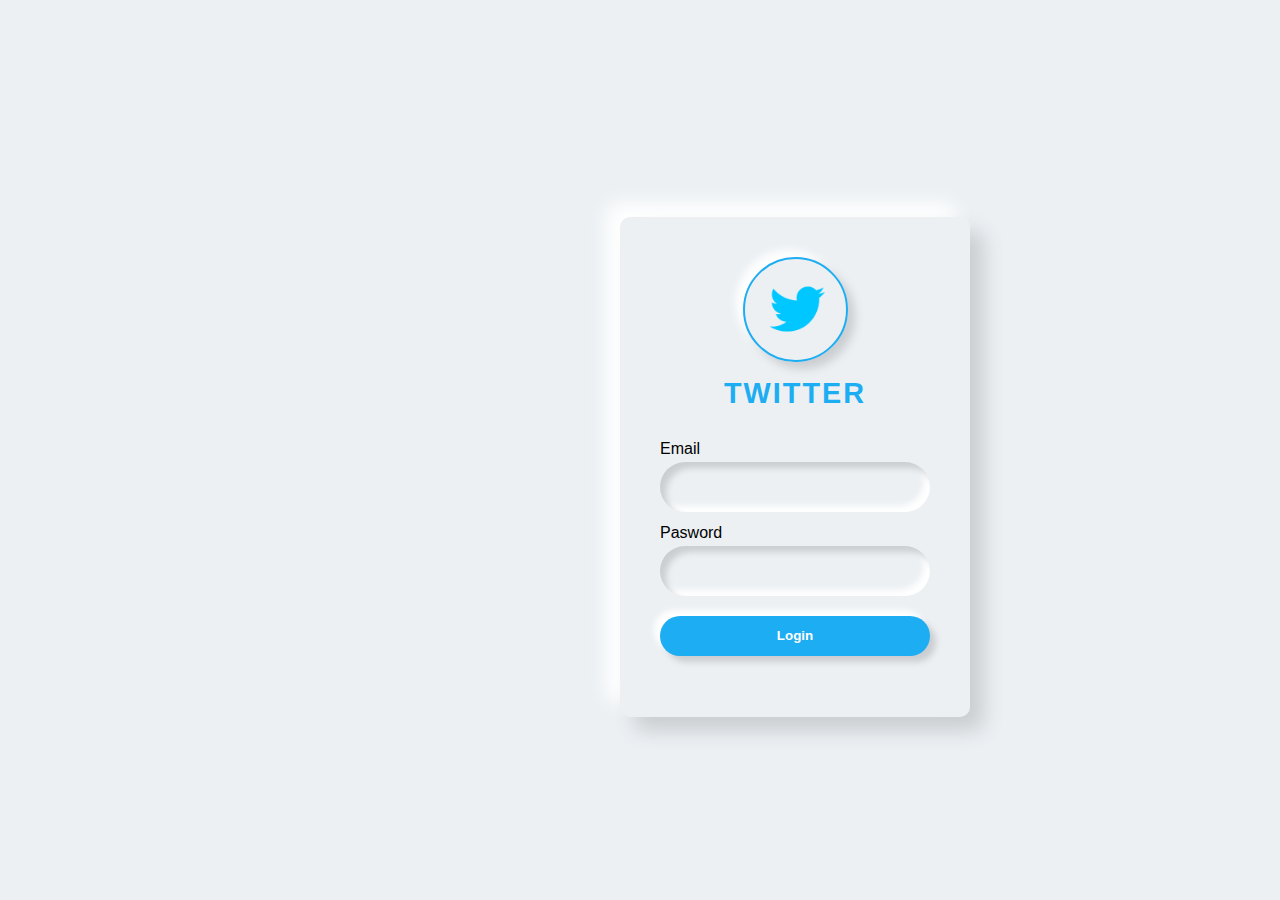
<file: index.html>
<!DOCTYPE html>
<html lang="en">
<head>
    <meta charset="UTF-8">
    <meta http-equiv="X-UA-Compatible" content="IE=edge">
    <meta name="viewport" content="width=device-width, initial-scale=1.0">
    <title>Twitter Login Form using HTML & CSS</title>
    <link rel="stylesheet" href="style.css">
</head>
<body>
   <section class="login-page">
    <div class="container">
        <div class="twitter-logo">
            <div class="twitter-logo-img"><img src="./twitter-logo-1.png" alt="" srcset=""></div>
        </div>
        <div class="twitter-title">TWITTER</div>
        <div class="inputs">
            <label>Email</label>
            <input type="email" placeholder=""/>
            <label>Pasword</label>
            <input type="password" placeholder=""/>
            <a href="home.html"><button type="submit">Login</button></a>
        </div>
    </div>
   </section>
</body>
</html>
</file>
<file: style.css>
body {
    width: 100vw;
    height: 100vh;
    margin: 0;
    display: flex;
    align-items: center;
    text-align: center;
    justify-content: center;
    place-items: center;
    font-family: sans-serif;
    background: #ecf0f3;
}

.login-page{
    display: flex;
    height: 707px;
    width: 100%;
    /* background-color: blueviolet; */
}

.container {
    position: relative;
    /* display: flex;1 */
    width: 350px;
    height: 500px;
    padding: 40px;
    border-radius: 10px;
    background: #ecf0f3;
    box-sizing: border-box;
    box-shadow: 14px 14px 20px #cbced1, -14px -14px 20px white;
    align-items: center;
    justify-content: center;
    margin-left: 620px;
    margin-top: 120px;
}

.twitter-logo {
    /* background-color: #1dadf2; */
    display: flex;
    height: 100px;
    width: 100%;
    margin-bottom: 20PX;
    box-sizing: border-box;
    justify-content: center;
}

.twitter-logo-img{
    /* background-color: antiquewhite; */
    display: flex;
    height: 105PX;
    width: 105PX;
    box-sizing: border-box;
    border-radius: 50%;
    justify-content: center;
    align-items: center;
    box-shadow: 7px 7px 10px #cbced1, -7px -7px 10px white;
    overflow: hidden;
    border: 2px solid #1dadf2;
}

.twitter-logo-img img{
    width: 162px;
    height: 162px;
}

.twitter-title {
    margin-top: 10px;
    color: #1dadf2;
    letter-spacing: 2px;
    font-size: 1.8rem;
    font-weight: 800;
}
.inputs {
    text-align: left;
    margin-top: 30px;
}
label, input, button {
    display: block;
    width: 100%;
    padding: 0;
    border: none;
    outline: none;
    box-sizing: border-box;
}
label {
    margin-bottom: 4px;
}
label:nth-of-type(2) {
    margin-top: 12px;
}
label::placeholder {
    color: grey;
}
input {
    height: 50px;
    padding: 10px;
    padding-left: 20px;
    font-size: 14px;
    background: #ecf0f3;
    border-radius: 50px;
    box-shadow: inset 6px 6px 6px #cbced1, inset -6px -6px 6px white;
}
  
input {
    caret-color: blue;
}

.inputs a {
    text-decoration: none;
}
button {
    margin-top: 20px;
    background: #1dadf2;
    height: 40px;
    border-radius: 20px;
    cursor: pointer;
    font-weight: 900;
    color: white;
    box-shadow: 6px 6px 6px #cbced1, -6px -6px 6px white;
    transition: 0.5s;

}
button:hover {
    box-shadow: none;
}
</file>
